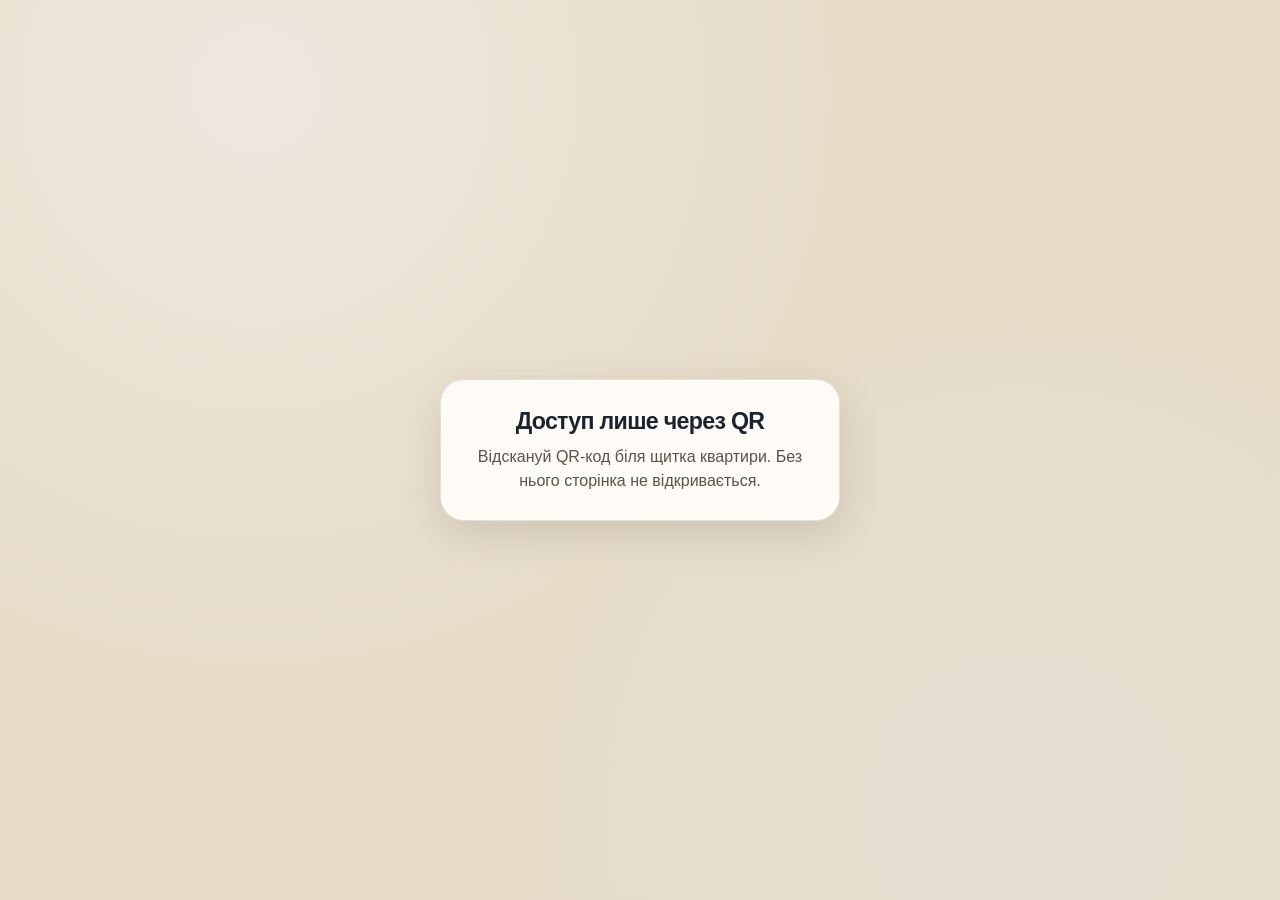
<file: index.html>
<!DOCTYPE html>
<html lang="uk">
<head>
  <meta charset="utf-8" />
  <meta name="viewport" content="width=device-width, initial-scale=1, viewport-fit=cover" />
  <meta name="robots" content="noindex, nofollow" />
  <meta http-equiv="Cache-Control" content="no-cache, no-store, must-revalidate" />
  <meta http-equiv="Pragma" content="no-cache" />
  <meta name="apple-mobile-web-app-capable" content="yes" />
  <meta name="mobile-web-app-capable" content="yes" />
  <meta name="theme-color" content="#e6dcc8" />
  <title>Щиток — Rubilnik</title>
  <link rel="stylesheet" href="css/panel.css?v=11" />
</head>
<body>
  <div id="lock-screen" class="lock-screen">
    <div class="lock-card">
      <h1>Доступ лише через QR</h1>
      <p>Відскануй QR‑код біля щитка квартири. Без нього сторінка не відкривається.</p>
    </div>
  </div>

  <div class="panel-app" id="panel-app" hidden>
    <canvas id="panel-canvas" aria-label="3D модель електричного щитка"></canvas>
    <div class="panel-hud">
      <div class="panel-top">
        <div class="panel-brand" id="panel-title">Щиток квартири</div>
        <div class="panel-hint" id="panel-hint">Завантаження…</div>
      </div>
      <div class="info-card" id="info-card" hidden>
        <div class="info-head">
          <div>
            <h2 class="info-title" id="info-title"></h2>
            <p class="info-label" id="info-label"></p>
          </div>
          <button type="button" class="info-close" id="btn-close-info" aria-label="Закрити">×</button>
        </div>
        <p class="info-desc" id="info-desc"></p>
      </div>
      <div class="panel-actions">
        <button type="button" class="panel-btn panel-btn-primary" id="btn-toggle-door">Відкрити дверцята</button>
        <button type="button" class="panel-btn" id="btn-reset-view">Скинути вид</button>
        <a class="panel-link" id="link-qr" href="#">QR‑код</a>
      </div>
    </div>
  </div>

  <script type="module" src="js/panel/main.js?v=11"></script>
</body>
</html>
</file>
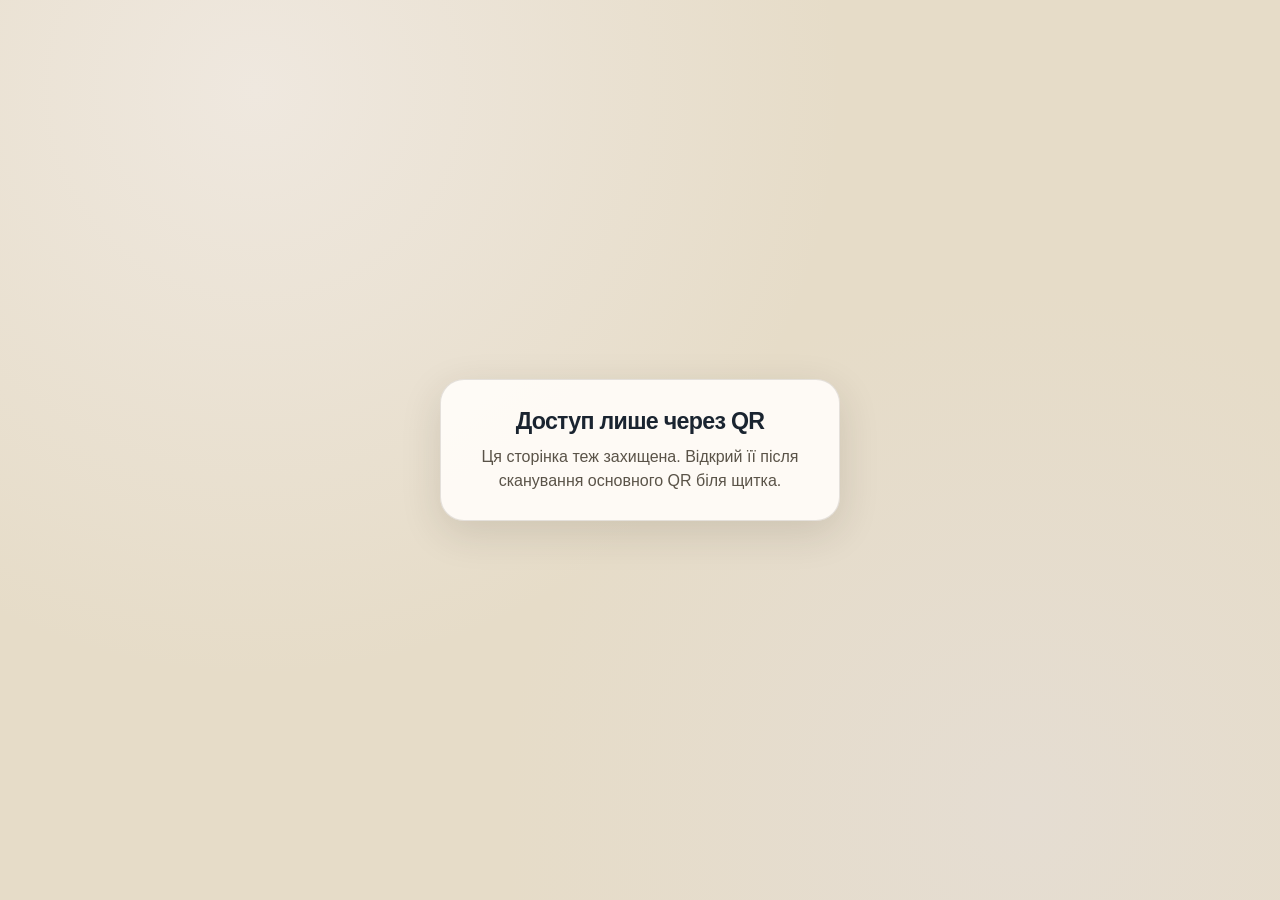
<file: qr.html>
<!DOCTYPE html>
<html lang="uk">
<head>
  <meta charset="utf-8" />
  <meta name="viewport" content="width=device-width, initial-scale=1, viewport-fit=cover" />
  <meta name="robots" content="noindex, nofollow" />
  <meta http-equiv="Cache-Control" content="no-cache, no-store, must-revalidate" />
  <meta name="theme-color" content="#e6dcc8" />
  <title>QR‑код — Rubilnik</title>
  <link rel="stylesheet" href="css/panel.css?v=11" />
</head>
<body>
  <div id="lock-screen" class="lock-screen">
    <div class="lock-card">
      <h1>Доступ лише через QR</h1>
      <p>Ця сторінка теж захищена. Відкрий її після сканування основного QR біля щитка.</p>
    </div>
  </div>

  <div class="qr-page" id="qr-page" hidden>
    <div class="qr-card">
      <h1>QR для щитка</h1>
      <p>Надрукуй цей QR і повесь біля щитка. У ньому вже є секретний ключ.</p>
      <div id="qr-box" aria-label="QR код">
        <img id="qr-img" alt="QR код на сторінку щитка" width="240" height="240" />
      </div>
      <div class="qr-url" id="qr-url"></div>
      <div class="qr-actions">
        <a class="panel-btn panel-btn-primary" id="link-panel" href="#">Відкрити щиток</a>
        <button type="button" class="panel-btn" id="btn-copy-url">Скопіювати посилання</button>
      </div>
    </div>
  </div>

  <script type="module" src="js/panel/qr-page.js?v=11"></script>
</body>
</html>
</file>
<file: css/panel.css>
:root {
  --bg: #e6dcc8;
  --ink: #1a2430;
  --muted: #5a5348;
  --card: rgba(255, 252, 248, 0.94);
  --accent: #e85d04;
  --line: rgba(40, 35, 28, 0.12);
  --shadow: 0 12px 40px rgba(50, 40, 25, 0.14);
  --font-display: "Segoe UI", "Helvetica Neue", sans-serif;
}

* {
  box-sizing: border-box;
}

html,
body {
  margin: 0;
  height: 100%;
  overflow: hidden;
  background: var(--bg);
  color: var(--ink);
  font-family: var(--font-display);
  -webkit-tap-highlight-color: transparent;
  touch-action: manipulation;
}

.panel-app {
  position: relative;
  width: 100%;
  height: 100%;
  min-height: 100dvh;
}

#panel-canvas {
  display: block;
  width: 100%;
  height: 100%;
  touch-action: none;
}

.panel-hud {
  position: absolute;
  inset: 0;
  pointer-events: none;
  z-index: 2;
}

.panel-top {
  position: absolute;
  top: 0;
  left: 0;
  right: 0;
  padding: max(12px, env(safe-area-inset-top)) 16px 0;
  display: flex;
  flex-direction: column;
  gap: 6px;
  align-items: flex-start;
}

.panel-brand {
  font-size: clamp(1.4rem, 4vw, 1.9rem);
  font-weight: 700;
  letter-spacing: -0.03em;
  line-height: 1.1;
  text-shadow: 0 1px 0 rgba(255, 255, 255, 0.5);
}

.panel-hint {
  max-width: min(92vw, 420px);
  font-size: 0.92rem;
  color: var(--muted);
  background: var(--card);
  backdrop-filter: blur(10px);
  -webkit-backdrop-filter: blur(10px);
  border: 1px solid var(--line);
  border-radius: 12px;
  padding: 8px 12px;
  box-shadow: var(--shadow);
}

.panel-actions {
  position: absolute;
  left: 12px;
  right: 12px;
  bottom: max(12px, env(safe-area-inset-bottom));
  display: flex;
  gap: 8px;
  flex-wrap: wrap;
  pointer-events: auto;
  z-index: 3;
}

.panel-btn {
  appearance: none;
  border: 1px solid var(--line);
  background: var(--card);
  color: var(--ink);
  border-radius: 999px;
  padding: 12px 16px;
  font-size: 0.95rem;
  font-weight: 600;
  cursor: pointer;
  box-shadow: var(--shadow);
  backdrop-filter: blur(10px);
  -webkit-backdrop-filter: blur(10px);
}

.panel-btn:active {
  transform: scale(0.98);
}

.panel-btn-primary {
  background: var(--accent);
  border-color: transparent;
  color: #fff;
}

.panel-link {
  margin-left: auto;
  align-self: center;
  color: var(--muted);
  font-size: 0.9rem;
  text-decoration: none;
  pointer-events: auto;
  background: var(--card);
  border: 1px solid var(--line);
  border-radius: 999px;
  padding: 10px 14px;
}

.info-card {
  position: absolute;
  left: 12px;
  right: 12px;
  /* Вище кнопок «Закрити / Скинути», щоб не ховалась під ними */
  bottom: calc(150px + env(safe-area-inset-bottom));
  pointer-events: auto;
  background: var(--card);
  border: 1px solid var(--line);
  border-radius: 18px;
  padding: 16px 16px 14px;
  box-shadow: var(--shadow);
  backdrop-filter: blur(14px);
  -webkit-backdrop-filter: blur(14px);
  max-width: 480px;
  margin: 0 auto;
  animation: rise 0.28s ease;
  z-index: 4;
}

@media (max-width: 420px) {
  .info-card {
    bottom: calc(175px + env(safe-area-inset-bottom));
  }
}

.info-card[hidden] {
  display: none !important;
}

@keyframes rise {
  from {
    opacity: 0;
    transform: translateY(12px);
  }
  to {
    opacity: 1;
    transform: translateY(0);
  }
}

.info-head {
  display: flex;
  justify-content: space-between;
  gap: 12px;
  align-items: flex-start;
}

.info-title {
  margin: 0;
  font-size: 1.15rem;
  font-weight: 700;
  letter-spacing: -0.02em;
}

.info-label {
  margin: 4px 0 0;
  font-size: 0.82rem;
  color: var(--accent);
  font-weight: 600;
}

.info-desc {
  margin: 10px 0 0;
  font-size: 0.98rem;
  line-height: 1.45;
  color: var(--ink);
}

.info-close {
  appearance: none;
  border: none;
  background: rgba(0, 0, 0, 0.06);
  width: 36px;
  height: 36px;
  border-radius: 50%;
  font-size: 1.2rem;
  line-height: 1;
  cursor: pointer;
  flex-shrink: 0;
}

/* QR page */
.qr-page {
  min-height: 100dvh;
  display: grid;
  place-items: center;
  padding: 24px;
  background:
    radial-gradient(circle at 20% 10%, #efe8df, transparent 45%),
    radial-gradient(circle at 80% 90%, #e5ddd2, transparent 40%),
    var(--bg);
  overflow: auto;
}

.qr-card {
  width: min(100%, 420px);
  background: var(--card);
  border: 1px solid var(--line);
  border-radius: 24px;
  padding: 28px 24px;
  box-shadow: var(--shadow);
  text-align: center;
}

.qr-card h1 {
  margin: 0 0 8px;
  font-size: 1.6rem;
  letter-spacing: -0.03em;
}

.qr-card p {
  margin: 0 0 20px;
  color: var(--muted);
  line-height: 1.45;
}

#qr-box {
  display: grid;
  place-items: center;
  margin: 0 auto 16px;
  padding: 12px;
  background: #fff;
  border-radius: 16px;
  width: fit-content;
}

.qr-url {
  word-break: break-all;
  font-size: 0.85rem;
  color: var(--muted);
  margin-bottom: 18px;
}

.qr-actions {
  display: flex;
  gap: 10px;
  justify-content: center;
  flex-wrap: wrap;
}

.qr-actions a,
.qr-actions button {
  text-decoration: none;
}

.lock-screen {
  min-height: 100dvh;
  display: grid;
  place-items: center;
  padding: 24px;
  background:
    radial-gradient(circle at 20% 10%, #efe8df, transparent 45%),
    radial-gradient(circle at 80% 90%, #e5ddd2, transparent 40%),
    var(--bg);
}

.lock-screen[hidden] {
  display: none !important;
}

.lock-card {
  width: min(100%, 400px);
  background: var(--card);
  border: 1px solid var(--line);
  border-radius: 24px;
  padding: 28px 24px;
  box-shadow: var(--shadow);
  text-align: center;
}

.lock-card h1 {
  margin: 0 0 10px;
  font-size: 1.45rem;
  letter-spacing: -0.03em;
}

.lock-card p {
  margin: 0;
  color: var(--muted);
  line-height: 1.45;
}

.panel-app[hidden],
.qr-page[hidden] {
  display: none !important;
}
</file>
